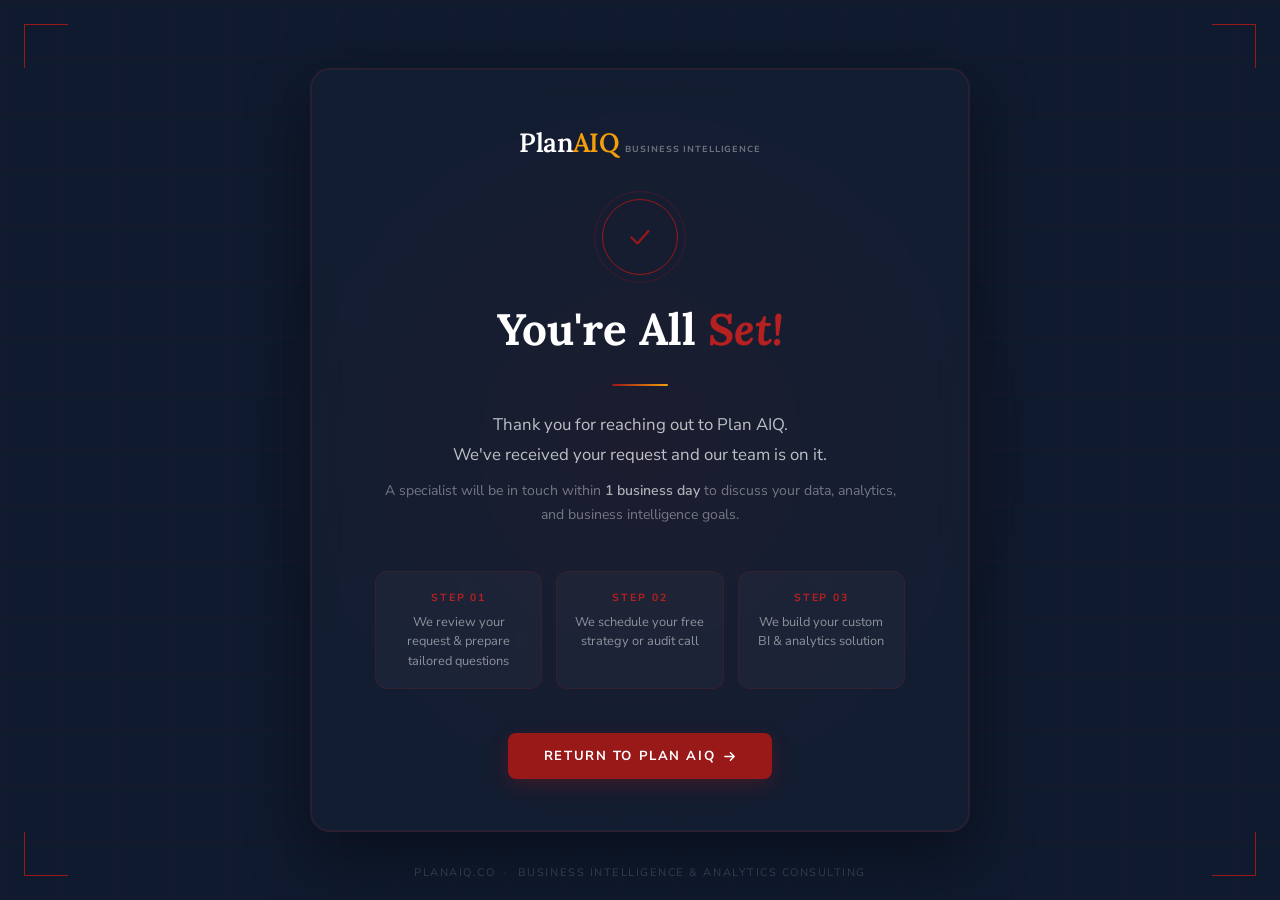
<file: thank-you.html>
<!DOCTYPE html>
<html lang="en">
<head>
<meta charset="UTF-8">
<meta name="viewport" content="width=device-width, initial-scale=1.0">
<title>Thank You | Plan AIQ — Business Intelligence &amp; Analytics</title>
<meta name="robots" content="noindex, nofollow">
<link rel="preconnect" href="https://fonts.googleapis.com">
<link rel="preconnect" href="https://fonts.gstatic.com" crossorigin>
<link href="https://fonts.googleapis.com/css2?family=Lora:ital,wght@0,400;0,600;0,700;1,400&family=Nunito+Sans:wght@300;400;500;600;700&display=swap" rel="stylesheet">
<style>
/* ── Design tokens (mirrors index.html) ── */
:root {
  --red:       #991818;
  --red-deep:  #6B0F0F;
  --red-mid:   #B52020;
  --red-glow:  rgba(153,24,24,.22);
  --amber:     #f59e0b;
  --slate:     #0F1A2E;
  --slate-mid: #162035;
  --slate-light:#1E2E4A;
  --ink:       #0F1A2E;
  --ink-60:    rgba(15,26,46,.60);
  --fog:       #F4F6FA;
  --white:     #ffffff;
  --rule:      rgba(255,255,255,.10);
  --font-serif:'Lora','Book Antiqua',Palatino,Georgia,serif;
  --font-sans: 'Nunito Sans',-apple-system,BlinkMacSystemFont,'Segoe UI',Helvetica,Arial,sans-serif;
  --ease:      cubic-bezier(.4,0,.2,1);
}

*, *::before, *::after { margin:0; padding:0; box-sizing:border-box; }
html { font-size:16px; }
body {
  font-family: var(--font-sans);
  background: var(--slate);
  color: var(--white);
  min-height: 100vh;
  display: flex;
  flex-direction: column;
  align-items: center;
  justify-content: center;
  overflow-x: hidden;
  position: relative;
  -webkit-font-smoothing: antialiased;
}

/* ── Animated background grid ── */
.bg-grid {
  position: fixed;
  inset: 0;
  background-image:
    linear-gradient(rgba(153,24,24,.06) 1px, transparent 1px),
    linear-gradient(90deg, rgba(153,24,24,.06) 1px, transparent 1px);
  background-size: 56px 56px;
  animation: gridScroll 24s linear infinite;
  pointer-events: none;
}
@keyframes gridScroll {
  from { background-position: 0 0; }
  to   { background-position: 56px 56px; }
}

/* ── Radial glow ── */
.bg-glow {
  position: fixed;
  width: 800px; height: 800px;
  top: 50%; left: 50%;
  transform: translate(-50%, -50%);
  border-radius: 50%;
  background: radial-gradient(circle, rgba(153,24,24,.16) 0%, transparent 68%);
  animation: glowPulse 5s ease-in-out infinite;
  pointer-events: none;
}
@keyframes glowPulse {
  0%, 100% { opacity: .7; transform: translate(-50%, -50%) scale(1); }
  50%       { opacity: 1;  transform: translate(-50%, -50%) scale(1.08); }
}

/* ── Corner brackets (brand motif) ── */
.corner { position: fixed; width: 44px; height: 44px; }
.corner-tl { top:24px; left:24px;  border-top:1.5px solid var(--red); border-left:1.5px solid var(--red); }
.corner-tr { top:24px; right:24px; border-top:1.5px solid var(--red); border-right:1.5px solid var(--red); }
.corner-bl { bottom:24px; left:24px;  border-bottom:1.5px solid var(--red); border-left:1.5px solid var(--red); }
.corner-br { bottom:24px; right:24px; border-bottom:1.5px solid var(--red); border-right:1.5px solid var(--red); }

/* ── Main card ── */
.card {
  position: relative;
  z-index: 10;
  display: flex;
  flex-direction: column;
  align-items: center;
  text-align: center;
  padding: 56px 64px 52px;
  max-width: 660px;
  width: 92%;
  background: rgba(22, 32, 53, .60);
  border: 1px solid rgba(153,24,24,.25);
  border-radius: 20px;
  backdrop-filter: blur(14px);
  -webkit-backdrop-filter: blur(14px);
  box-shadow: 0 24px 64px rgba(0,0,0,.40), 0 0 0 1px rgba(255,255,255,.04) inset;
  animation: cardUp .9s cubic-bezier(.16,1,.3,1) both;
}
@keyframes cardUp {
  from { opacity:0; transform:translateY(36px); }
  to   { opacity:1; transform:translateY(0); }
}

/* ── Logo wordmark ── */
.logo-wrap {
  margin-bottom: 40px;
  animation: cardUp .9s cubic-bezier(.16,1,.3,1) .05s both;
}
.logo-wordmark {
  display: flex;
  align-items: baseline;
  gap: 6px;
  justify-content: center;
}
.logo-wordmark .brand {
  font-family: var(--font-serif);
  font-size: 1.65rem;
  font-weight: 600;
  letter-spacing: -.02em;
  color: var(--white);
}
.logo-wordmark .brand em {
  font-style: normal;
  color: var(--amber);
}
.logo-wordmark .sub {
  font-size: .55rem;
  font-weight: 700;
  letter-spacing: .1em;
  text-transform: uppercase;
  color: rgba(255,255,255,.38);
}

/* ── Check mark ── */
.check-ring {
  width: 76px; height: 76px;
  border-radius: 50%;
  border: 1.5px solid var(--red);
  display: flex; align-items: center; justify-content: center;
  margin-bottom: 30px;
  position: relative;
  animation: checkPop .65s cubic-bezier(.34,1.56,.64,1) .3s both;
}
@keyframes checkPop {
  from { opacity:0; transform:scale(.4); }
  to   { opacity:1; transform:scale(1); }
}
.check-ring::before {
  content: '';
  position: absolute; inset: -9px;
  border-radius: 50%;
  border: 1px solid rgba(153,24,24,.3);
  animation: ringOut 2.2s ease-out .9s infinite;
}
@keyframes ringOut {
  from { opacity:.5; transform:scale(1); }
  to   { opacity:0;  transform:scale(1.6); }
}
.check-icon {
  width: 32px; height: 32px;
  display: flex; align-items: center; justify-content: center;
}
.check-icon svg { width:28px; height:28px; }

/* ── Headline ── */
h1 {
  font-family: var(--font-serif);
  font-size: clamp(2rem, 4vw, 2.75rem);
  font-weight: 700;
  color: var(--white);
  line-height: 1.12;
  margin-bottom: 10px;
  animation: cardUp .9s cubic-bezier(.16,1,.3,1) .15s both;
}
h1 .accent { color: var(--red-mid); font-style: italic; }

/* ── Rule ── */
.divider {
  width: 0; height: 2px;
  background: linear-gradient(90deg, var(--red), var(--amber));
  border-radius: 2px;
  margin: 20px auto 24px;
  animation: divExpand .75s var(--ease) .45s both;
}
@keyframes divExpand {
  from { width:0; opacity:0; }
  to   { width:56px; opacity:1; }
}

/* ── Body copy ── */
.copy-lead {
  font-size: 1.05rem;
  color: rgba(255,255,255,.72);
  line-height: 1.8;
  margin-bottom: 8px;
  font-weight: 400;
  animation: cardUp .9s cubic-bezier(.16,1,.3,1) .2s both;
}
.copy-sub {
  font-size: .88rem;
  color: rgba(255,255,255,.40);
  line-height: 1.7;
  margin-bottom: 44px;
  animation: cardUp .9s cubic-bezier(.16,1,.3,1) .25s both;
}
.copy-sub strong { color: rgba(255,255,255,.65); font-weight: 600; }

/* ── Steps ── */
.steps {
  display: grid;
  grid-template-columns: repeat(3, 1fr);
  gap: 14px;
  width: 100%;
  margin-bottom: 44px;
  animation: cardUp .9s cubic-bezier(.16,1,.3,1) .32s both;
}
.step {
  background: rgba(255,255,255,.03);
  border: 1px solid rgba(153,24,24,.18);
  border-radius: 12px;
  padding: 18px 14px 16px;
  transition: border-color .25s var(--ease), background .25s var(--ease);
}
.step:hover {
  border-color: rgba(153,24,24,.4);
  background: rgba(153,24,24,.06);
}
.step-num {
  font-size: .65rem;
  font-weight: 700;
  letter-spacing: .18em;
  text-transform: uppercase;
  color: var(--red-mid);
  margin-bottom: 8px;
}
.step-text {
  font-size: .8rem;
  color: rgba(255,255,255,.50);
  line-height: 1.55;
}

/* ── CTA button ── */
.btn-cta {
  display: inline-flex;
  align-items: center;
  gap: 8px;
  padding: 14px 36px;
  background: var(--red);
  color: var(--white);
  text-decoration: none;
  font-family: var(--font-sans);
  font-size: .82rem;
  font-weight: 700;
  letter-spacing: .12em;
  text-transform: uppercase;
  border-radius: 8px;
  transition: background .25s var(--ease), transform .2s var(--ease), box-shadow .25s var(--ease);
  animation: cardUp .9s cubic-bezier(.16,1,.3,1) .4s both;
  box-shadow: 0 6px 20px rgba(153,24,24,.30);
}
.btn-cta:hover {
  background: var(--red-mid);
  transform: translateY(-2px);
  box-shadow: 0 10px 28px rgba(153,24,24,.45);
}
.btn-cta svg { width:13px; height:13px; flex-shrink:0; }

/* ── Footer note ── */
.footer-tag {
  position: fixed;
  bottom: 20px;
  left: 50%;
  transform: translateX(-50%);
  font-size: .68rem;
  color: rgba(255,255,255,.18);
  letter-spacing: .14em;
  text-transform: uppercase;
  white-space: nowrap;
  z-index: 5;
}

/* ── Responsive ── */
@media (max-width: 600px) {
  .card { padding: 40px 28px 36px; }
  .steps { grid-template-columns: 1fr; gap: 10px; }
  .corner { width:30px; height:30px; }
}
</style>
</head>
<body>

<div class="bg-grid"></div>
<div class="bg-glow"></div>
<div class="corner corner-tl"></div>
<div class="corner corner-tr"></div>
<div class="corner corner-bl"></div>
<div class="corner corner-br"></div>

<main class="card" role="main">

  <!-- Logo -->
  <div class="logo-wrap" aria-label="Plan AIQ">
    <div class="logo-wordmark">
      <span class="brand">Plan<em>AIQ</em></span>
      <span class="sub">Business Intelligence</span>
    </div>
  </div>

  <!-- Success indicator -->
  <div class="check-ring" aria-hidden="true">
    <span class="check-icon">
      <svg viewBox="0 0 28 28" fill="none" xmlns="http://www.w3.org/2000/svg">
        <path d="M5.5 14.5L11.5 20.5L22.5 8" stroke="#991818" stroke-width="2.2"
              stroke-linecap="round" stroke-linejoin="round"/>
      </svg>
    </span>
  </div>

  <!-- Headline -->
  <h1>You're All <span class="accent">Set!</span></h1>

  <div class="divider" role="separator"></div>

  <!-- Body copy -->
  <p class="copy-lead">
    Thank you for reaching out to Plan AIQ.<br>
    We've received your request and our team is on it.
  </p>
  <p class="copy-sub">
    A specialist will be in touch within <strong>1 business day</strong> to discuss
    your data, analytics, and business intelligence goals.
  </p>

  <!-- What happens next -->
  <div class="steps" aria-label="What happens next">
    <div class="step">
      <div class="step-num">Step 01</div>
      <div class="step-text">We review your request &amp; prepare tailored questions</div>
    </div>
    <div class="step">
      <div class="step-num">Step 02</div>
      <div class="step-text">We schedule your free strategy or audit call</div>
    </div>
    <div class="step">
      <div class="step-num">Step 03</div>
      <div class="step-text">We build your custom BI &amp; analytics solution</div>
    </div>
  </div>

  <!-- CTA -->
  <a href="https://planaiq.co" class="btn-cta" aria-label="Return to Plan AIQ website">
    Return to Plan AIQ
    <svg viewBox="0 0 14 14" fill="none" aria-hidden="true">
      <path d="M2 7h10M8 3l4 4-4 4" stroke="currentColor" stroke-width="1.6"
            stroke-linecap="round" stroke-linejoin="round"/>
    </svg>
  </a>

</main>

<p class="footer-tag">planaiq.co &nbsp;·&nbsp; Business Intelligence &amp; Analytics Consulting</p>

</body>
</html>
</file>
